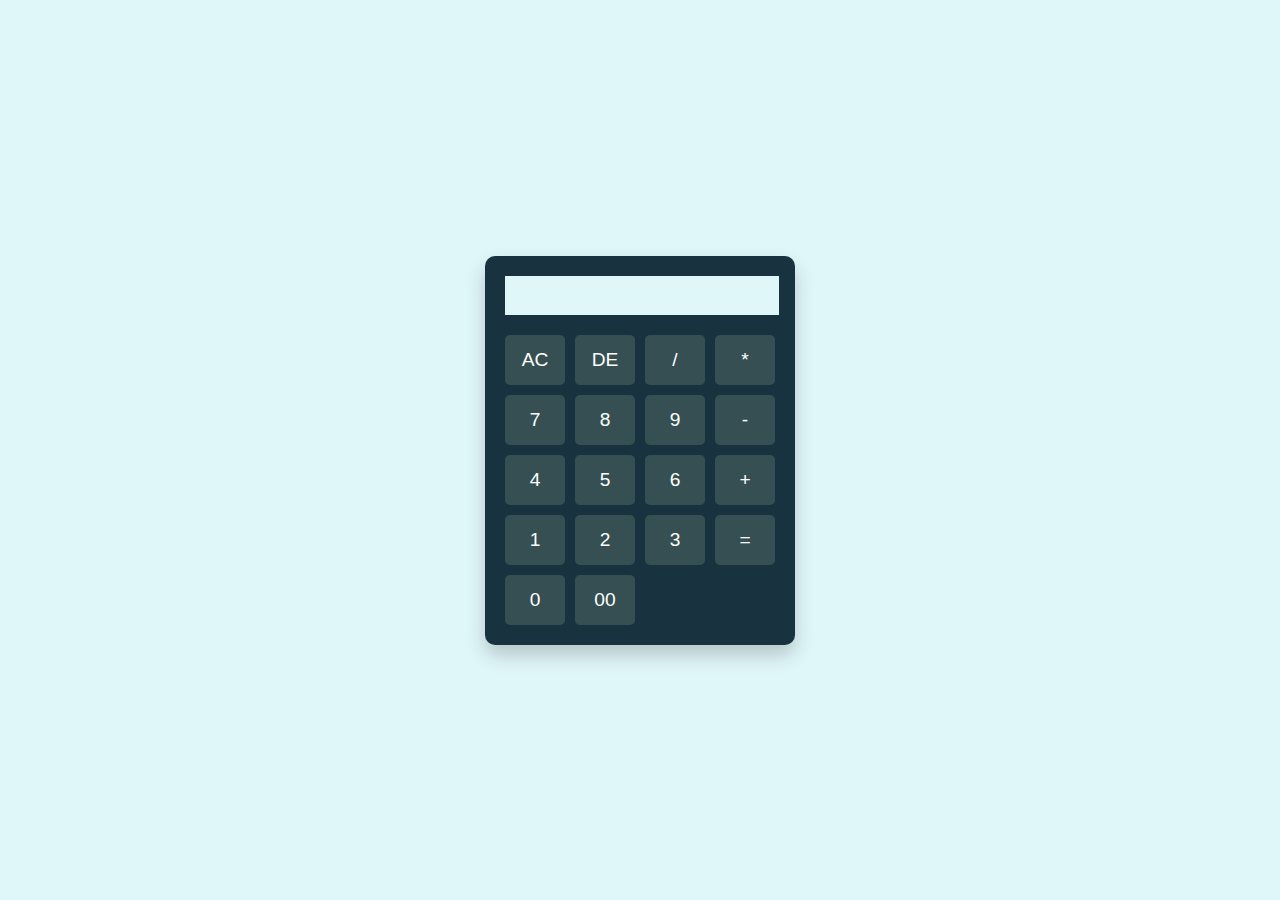
<file: calculator/index.html>
<!DOCTYPE html>
<html lang="en">
<head>
  <meta charset="UTF-8">
  <meta name="viewport" content="width=device-width, initial-scale=1.0">
  <title>Calculator</title>
  <link rel="stylesheet" href="./style.css">
</head>
<body>
  <div class="calculator">
    <input type="text" class="display" id="display" disabled />
    <div class="buttons">
      <button onclick="clearDisplay()">AC</button>
      <button onclick="deleteChar()">DE</button>
      <button onclick="append('/')">/</button>
      <button onclick="append('*')">*</button>
      <button onclick="append('7')">7</button>
      <button onclick="append('8')">8</button>
      <button onclick="append('9')">9</button>
      <button onclick="append('-')">-</button>
      <button onclick="append('4')">4</button>
      <button onclick="append('5')">5</button>
      <button onclick="append('6')">6</button>
      <button onclick="append('+')">+</button>
      <button onclick="append('1')">1</button>
      <button onclick="append('2')">2</button>
      <button onclick="append('3')">3</button>
      <button onclick="calculate()">=</button>
      <button onclick="append('0')">0</button>
      <button onclick="append('00')">00</button>
    </div>
  </div>
  <script src="./script.js"></script>
</body>
</html>
</file>
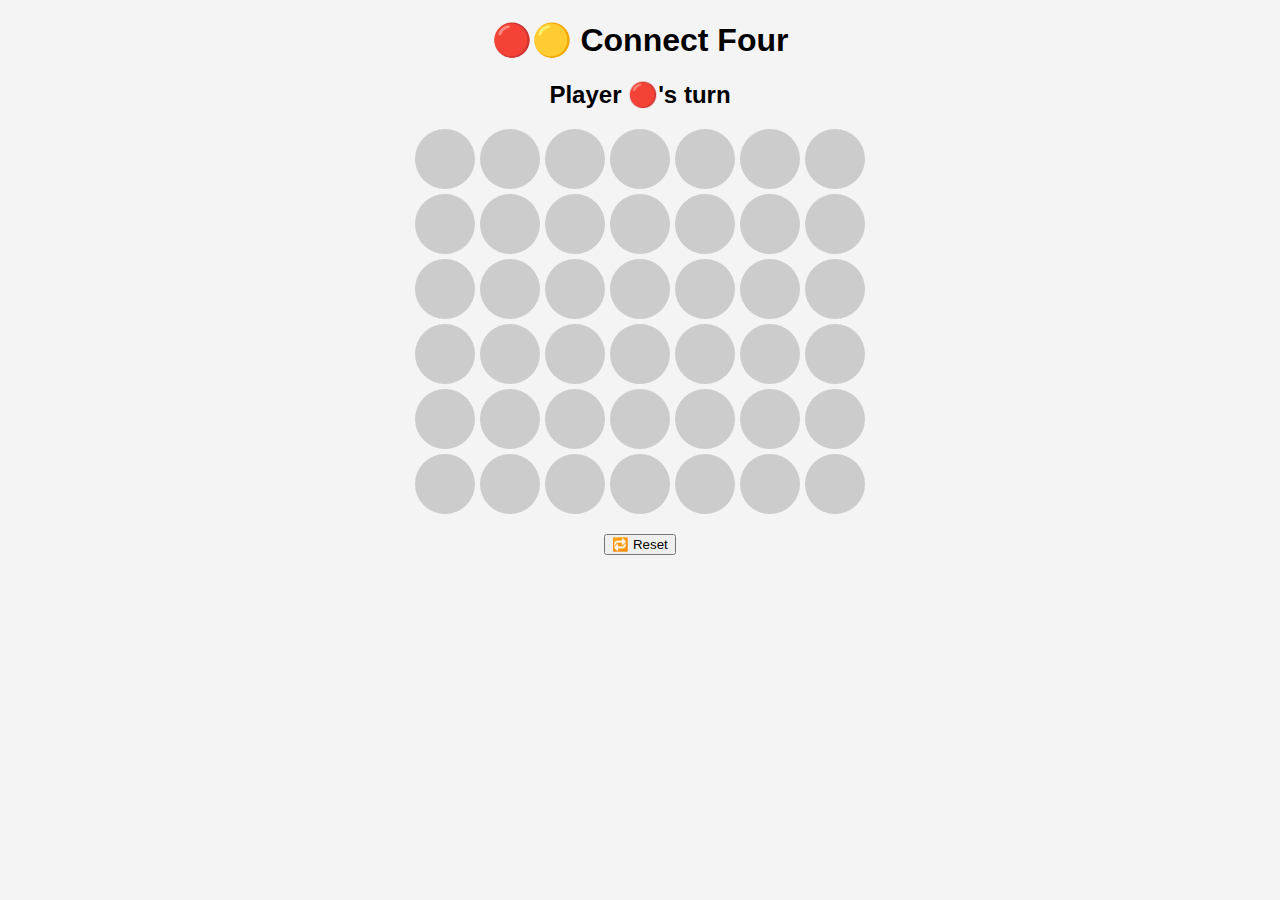
<file: connect 4 game/index.html>
<!DOCTYPE html>
<html lang="en">
<head>
  <meta charset="UTF-8" />
  <meta name="viewport" content="width=device-width, initial-scale=1.0"/>
  <title>Connect Four Game</title>
  <link rel="stylesheet" href="style.css" />
</head>
<body>
  <h1>🔴🟡 Connect Four</h1>
  <h2 id="status">Player 🔴's turn</h2>
  <div id="board"></div>
  <button onclick="resetGame()">🔁 Reset</button>

  <script src="script.js"></script>
</body>
</html>
</file>
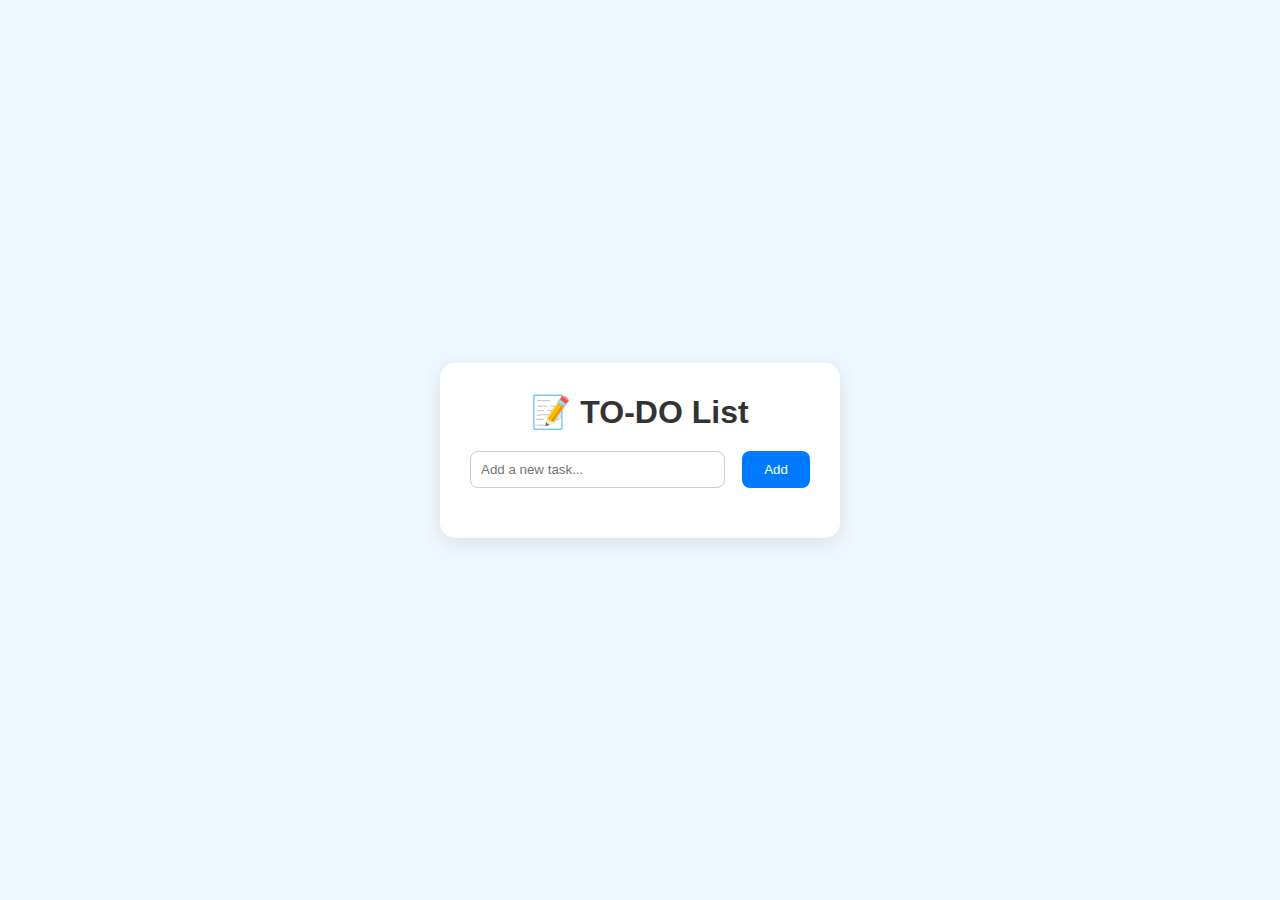
<file: do-to list/index.html>
<!DOCTYPE html>
<html lang="en">
<head>
  <meta charset="UTF-8" />
  <meta name="viewport" content="width=device-width, initial-scale=1.0"/>
  <title>TO-DO List App</title>
  <link rel="stylesheet" href="style.css" />
</head>
<body>
  <div class="todo-container">
    <h1>📝 TO-DO List</h1>
    <div class="input-section">
      <input type="text" id="task-input" placeholder="Add a new task..." />
      <button id="add-btn">Add</button>
    </div>
    <ul id="task-list"></ul>
  </div>

  <script src="script.js"></script>
</body>
</html>
</file>
<file: calculator/style.css>
body {
      background-color: #e0f7fa;
      display: flex;
      justify-content: center;
      align-items: center;
      height: 100vh;
      margin: 0;
    }
    .calculator {
      background-color: #19323f;
      padding: 20px;
      width: 270px;
      border-radius: 10px;
      box-shadow: 0 10px 20px rgba(0,0,0,0.2);
    }
    .display {
      background: none;
      border: none;
      background-color: #e0f7fa;
      color: rgb(36, 33, 33);
      font-size: 2rem;
      width: 100%;
      text-align: right;
      margin-bottom: 20px;
    }
    .buttons {
      display: grid;
      grid-template-columns: repeat(4, 60px);
      gap: 10px;
    }
    button {
      height: 50px;
      background-color: #354f52;
      color: white;
      font-size: 1.2rem;
      border: none;
      border-radius: 5px;
      cursor: pointer;
      
    }
    button:hover {
      background-color: #1d3e36;
    }
</file>
<file: connect 4 game/style.css>
body {
  text-align: center;
  background: #f4f4f4;
  font-family: Arial;
}

#board {
  display: grid;
  grid-template-columns: repeat(7, 60px);
  gap: 5px;
  justify-content: center;
  margin: 20px auto;
}

.cell {
  width: 60px;
  height: 60px;
  background: #ccc;
  border-radius: 50%;
  cursor: pointer;
}

.red {
  background: red;
}

.yellow {
  background: yellow;
}
</file>
<file: do-to list/style.css>
* {
  margin: 0;
  padding: 0;
  box-sizing: border-box;
}

body {
  background: #f0f8ff;
  font-family: 'Segoe UI', sans-serif;
  display: flex;
  justify-content: center;
  align-items: center;
  height: 100vh;
}

.todo-container {
  background: #ffffff;
  padding: 30px;
  border-radius: 15px;
  width: 90%;
  max-width: 400px;
  box-shadow: 0 5px 20px rgba(0,0,0,0.1);
  text-align: center;
}

h1 {
  margin-bottom: 20px;
  color: #333;
}

.input-section {
  display: flex;
  justify-content: space-between;
  margin-bottom: 20px;
}

#task-input {
  width: 75%;
  padding: 10px;
  border: 1px solid #ccc;
  border-radius: 8px;
  outline: none;
}

#add-btn {
  width: 20%;
  background: #007bff;
  color: white;
  border: none;
  border-radius: 8px;
  cursor: pointer;
}

#add-btn:hover {
  background: #0056b3;
}

#task-list {
  list-style: none;
  padding: 0;
}

.task {
  background: #f9f9f9;
  margin-bottom: 10px;
  padding: 10px;
  border-radius: 8px;
  display: flex;
  justify-content: space-between;
  align-items: center;
}

.task.completed span {
  text-decoration: line-through;
  color: gray;
}

.task button {
  background: none;
  border: none;
  color: red;
  cursor: pointer;
  font-size: 18px;
}
</file>
